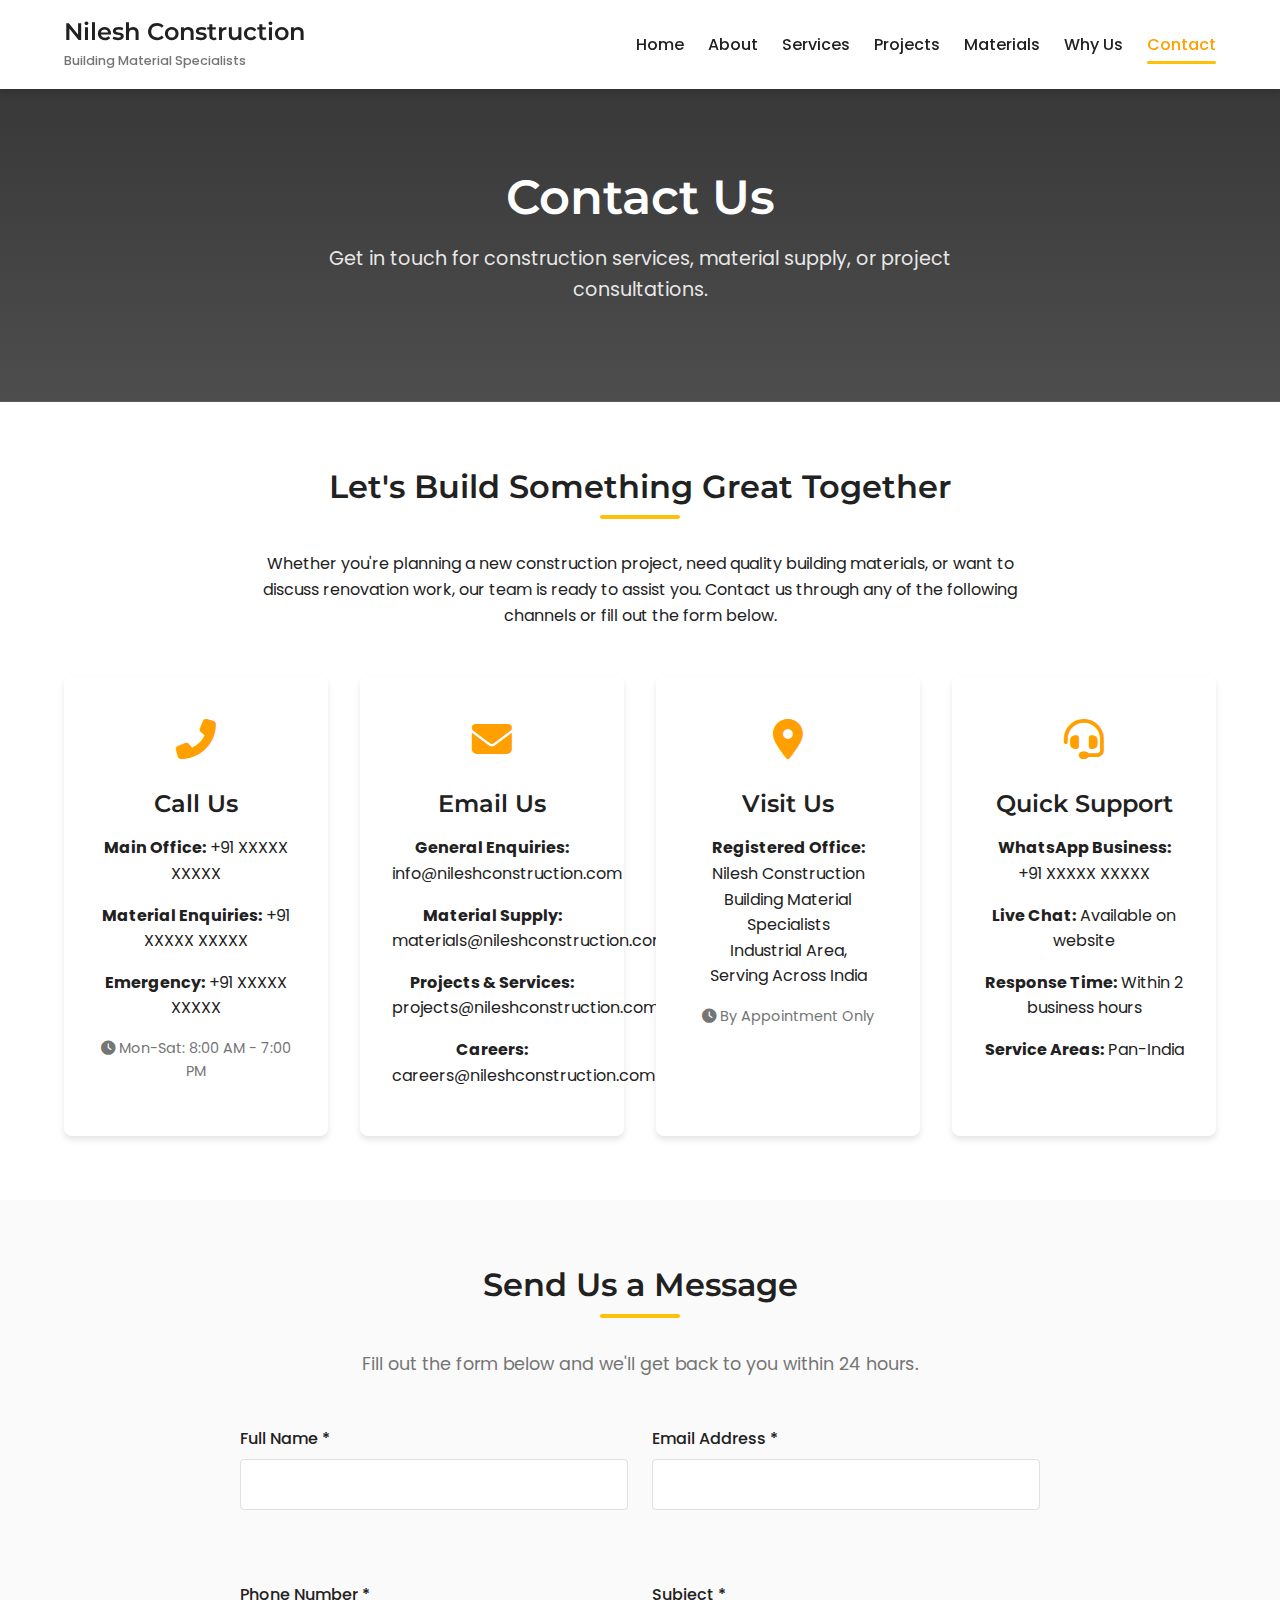
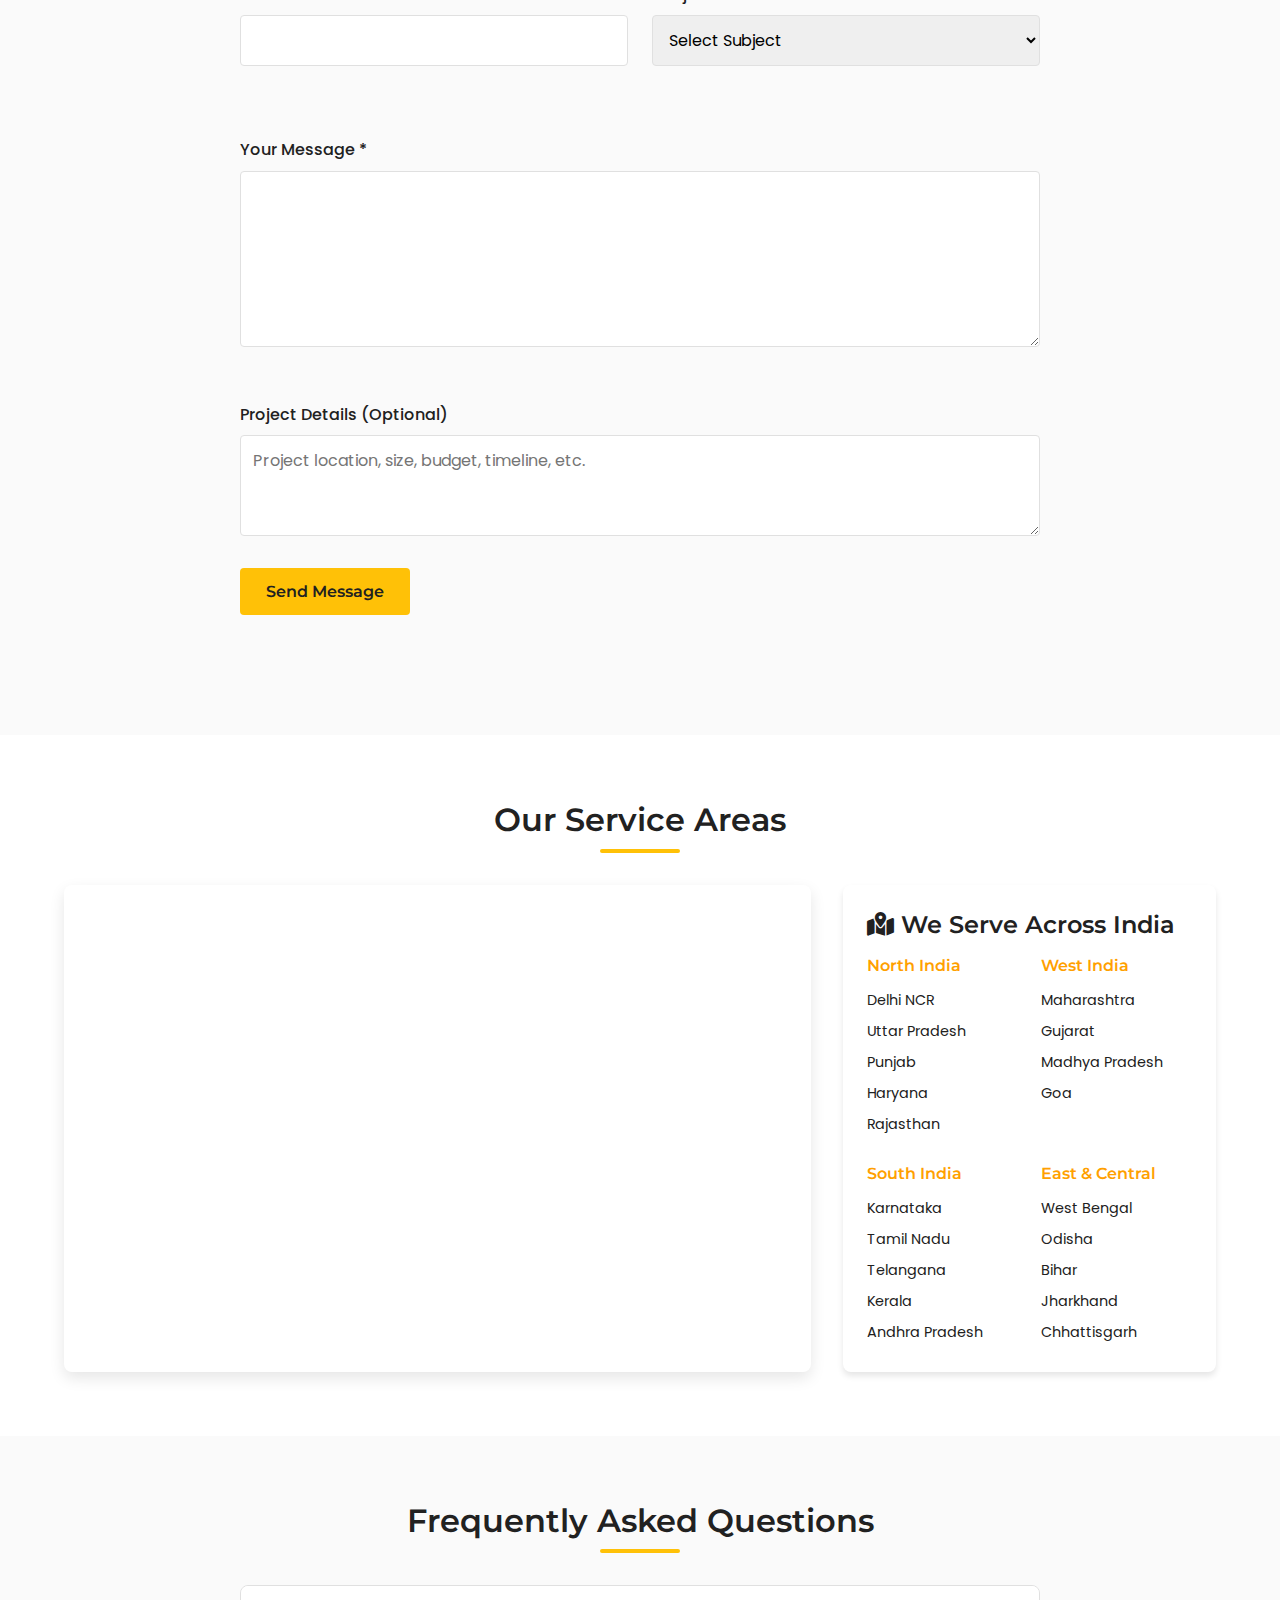
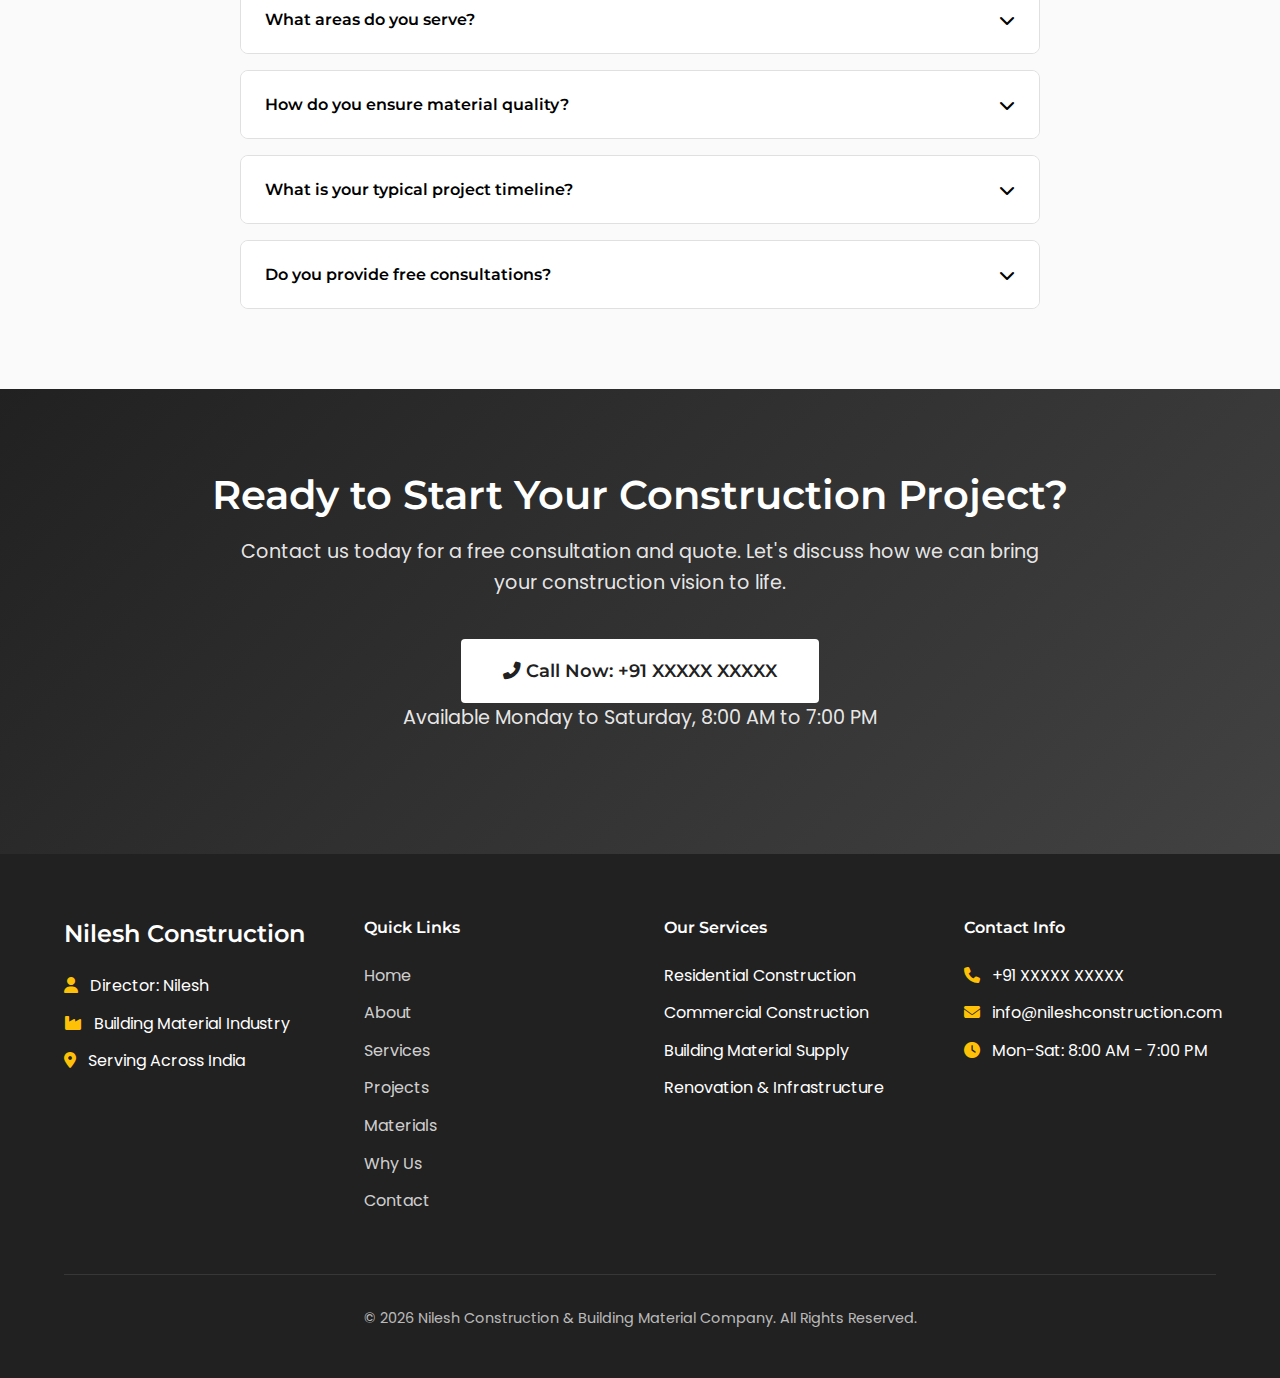
<file: contact.html>
<!DOCTYPE html>
<html lang="en">
<head>
    <meta charset="UTF-8">
    <meta name="viewport" content="width=device-width, initial-scale=1.0">
    <meta name="description" content="Contact Nilesh Construction for construction services, building materials, and project consultations across India.">
    <title>Contact Us | Nilesh Construction</title>
    <link rel="preconnect" href="https://fonts.googleapis.com">
    <link rel="preconnect" href="https://fonts.gstatic.com" crossorigin>
    <link href="https://fonts.googleapis.com/css2?family=Montserrat:wght@300;400;500;600;700;800&family=Poppins:wght@300;400;500;600&display=swap" rel="stylesheet">
    <link rel="stylesheet" href="https://cdnjs.cloudflare.com/ajax/libs/font-awesome/6.4.0/css/all.min.css">
    <link rel="stylesheet" href="css/style.css">
    <link rel="icon" type="image/x-icon" href="https://img.icons8.com/color/96/000000/construction.png">
</head>
<body>
    <!-- Header -->
    <header class="header">
        <div class="container">
            <div class="logo">
                <h1><a href="index.html">Nilesh Construction</a></h1>
                <span class="tagline">Building Material Specialists</span>
            </div>
            <nav class="navbar">
                <ul class="nav-menu">
                    <li class="nav-item"><a href="index.html" class="nav-link">Home</a></li>
                    <li class="nav-item"><a href="about.html" class="nav-link">About</a></li>
                    <li class="nav-item"><a href="services.html" class="nav-link">Services</a></li>
                    <li class="nav-item"><a href="projects.html" class="nav-link">Projects</a></li>
                    <li class="nav-item"><a href="materials.html" class="nav-link">Materials</a></li>
                    <li class="nav-item"><a href="why-us.html" class="nav-link">Why Us</a></li>
                    <li class="nav-item"><a href="contact.html" class="nav-link active">Contact</a></li>
                </ul>
                <div class="hamburger">
                    <span class="bar"></span>
                    <span class="bar"></span>
                    <span class="bar"></span>
                </div>
            </nav>
        </div>
    </header>

    <!-- Page Banner -->
    <section class="page-banner">
        <div class="container">
            <h2>Contact Us</h2>
            <p>Get in touch for construction services, material supply, or project consultations.</p>
        </div>
    </section>

    <!-- Contact Information -->
    <section class="section">
        <div class="container">
            <div class="contact-intro">
                <h2 class="section-title">Let's Build Something Great Together</h2>
                <p>Whether you're planning a new construction project, need quality building materials, or want to discuss renovation work, our team is ready to assist you. Contact us through any of the following channels or fill out the form below.</p>
            </div>
            <div class="contact-info-grid">
                <div class="contact-card">
                    <div class="contact-icon">
                        <i class="fas fa-phone-alt"></i>
                    </div>
                    <h3>Call Us</h3>
                    <p><strong>Main Office:</strong> +91 XXXXX XXXXX</p>
                    <p><strong>Material Enquiries:</strong> +91 XXXXX XXXXX</p>
                    <p><strong>Emergency:</strong> +91 XXXXX XXXXX</p>
                    <p class="contact-hours"><i class="fas fa-clock"></i> Mon-Sat: 8:00 AM - 7:00 PM</p>
                </div>
                <div class="contact-card">
                    <div class="contact-icon">
                        <i class="fas fa-envelope"></i>
                    </div>
                    <h3>Email Us</h3>
                    <p><strong>General Enquiries:</strong> info@nileshconstruction.com</p>
                    <p><strong>Material Supply:</strong> materials@nileshconstruction.com</p>
                    <p><strong>Projects & Services:</strong> projects@nileshconstruction.com</p>
                    <p><strong>Careers:</strong> careers@nileshconstruction.com</p>
                </div>
                <div class="contact-card">
                    <div class="contact-icon">
                        <i class="fas fa-map-marker-alt"></i>
                    </div>
                    <h3>Visit Us</h3>
                    <p><strong>Registered Office:</strong><br>
                       Nilesh Construction<br>
                       Building Material Specialists<br>
                       Industrial Area,<br>
                       Serving Across India</p>
                    <p class="contact-hours"><i class="fas fa-clock"></i> By Appointment Only</p>
                </div>
                <div class="contact-card">
                    <div class="contact-icon">
                        <i class="fas fa-headset"></i>
                    </div>
                    <h3>Quick Support</h3>
                    <p><strong>WhatsApp Business:</strong> +91 XXXXX XXXXX</p>
                    <p><strong>Live Chat:</strong> Available on website</p>
                    <p><strong>Response Time:</strong> Within 2 business hours</p>
                    <p><strong>Service Areas:</strong> Pan-India</p>
                </div>
            </div>
        </div>
    </section>

    <!-- Contact Form -->
    <section class="section section-light">
        <div class="container">
            <h2 class="section-title">Send Us a Message</h2>
            <p class="section-subtitle">Fill out the form below and we'll get back to you within 24 hours.</p>
            <form id="contactForm" class="contact-form">
                <div class="form-row">
                    <div class="form-group">
                        <label for="name">Full Name *</label>
                        <input type="text" id="name" name="name" required>
                        <div class="error-message"></div>
                    </div>
                    <div class="form-group">
                        <label for="email">Email Address *</label>
                        <input type="email" id="email" name="email" required>
                        <div class="error-message"></div>
                    </div>
                </div>
                <div class="form-row">
                    <div class="form-group">
                        <label for="phone">Phone Number *</label>
                        <input type="tel" id="phone" name="phone" required>
                        <div class="error-message"></div>
                    </div>
                    <div class="form-group">
                        <label for="subject">Subject *</label>
                        <select id="subject" name="subject" required>
                            <option value="">Select Subject</option>
                            <option value="construction">Construction Services</option>
                            <option value="materials">Building Materials</option>
                            <option value="renovation">Renovation Work</option>
                            <option value="quote">Request Quote</option>
                            <option value="consultation">Site Consultation</option>
                            <option value="other">Other</option>
                        </select>
                        <div class="error-message"></div>
                    </div>
                </div>
                <div class="form-group full-width">
                    <label for="message">Your Message *</label>
                    <textarea id="message" name="message" rows="6" required></textarea>
                    <div class="error-message"></div>
                </div>
                <div class="form-group full-width">
                    <label for="project-details">Project Details (Optional)</label>
                    <textarea id="project-details" name="project-details" rows="3" placeholder="Project location, size, budget, timeline, etc."></textarea>
                </div>
                <button type="submit" class="btn btn-primary">Send Message</button>
            </form>
            <div id="formMessage" class="form-message"></div>
        </div>
    </section>

    <!-- Google Maps -->
    <section class="section">
        <div class="container">
            <h2 class="section-title">Our Service Areas</h2>
            <div class="map-container">
                <div class="map-wrapper">
                    <iframe 
                        src="https://www.google.com/maps/embed?pb=!1m18!1m12!1m3!1d241316.6433229747!2d72.74109780863925!3d19.08252232377542!2m3!1f0!2f0!3f0!3m2!1i1024!2i768!4f13.1!3m3!1m2!1s0x3be7c6306644edc1%3A0x5da4ed8f8d648c69!2sMumbai%2C%20Maharashtra!5e0!3m2!1sen!2sin!4v1647865436783!5m2!1sen!2sin" 
                        width="100%" 
                        height="450" 
                        style="border:0;" 
                        allowfullscreen="" 
                        loading="lazy" 
                        referrerpolicy="no-referrer-when-downgrade"
                        title="Nilesh Construction Service Areas">
                    </iframe>
                </div>
                <div class="service-areas">
                    <h3><i class="fas fa-map-marked-alt"></i> We Serve Across India</h3>
                    <div class="areas-grid">
                        <div class="area-region">
                            <h4>North India</h4>
                            <ul>
                                <li>Delhi NCR</li>
                                <li>Uttar Pradesh</li>
                                <li>Punjab</li>
                                <li>Haryana</li>
                                <li>Rajasthan</li>
                            </ul>
                        </div>
                        <div class="area-region">
                            <h4>West India</h4>
                            <ul>
                                <li>Maharashtra</li>
                                <li>Gujarat</li>
                                <li>Madhya Pradesh</li>
                                <li>Goa</li>
                            </ul>
                        </div>
                        <div class="area-region">
                            <h4>South India</h4>
                            <ul>
                                <li>Karnataka</li>
                                <li>Tamil Nadu</li>
                                <li>Telangana</li>
                                <li>Kerala</li>
                                <li>Andhra Pradesh</li>
                            </ul>
                        </div>
                        <div class="area-region">
                            <h4>East & Central</h4>
                            <ul>
                                <li>West Bengal</li>
                                <li>Odisha</li>
                                <li>Bihar</li>
                                <li>Jharkhand</li>
                                <li>Chhattisgarh</li>
                            </ul>
                        </div>
                    </div>
                </div>
            </div>
        </div>
    </section>

    <!-- FAQ -->
    <section class="section section-light">
        <div class="container">
            <h2 class="section-title">Frequently Asked Questions</h2>
            <div class="faq-container">
                <div class="faq-item">
                    <button class="faq-question">What areas do you serve? <i class="fas fa-chevron-down"></i></button>
                    <div class="faq-answer">
                        <p>We provide construction services and material supply across India. Our major service areas include Maharashtra, Delhi NCR, Karnataka, Tamil Nadu, Gujarat, Rajasthan, Uttar Pradesh, and West Bengal. We can undertake projects anywhere in India based on project size and requirements.</p>
                    </div>
                </div>
                <div class="faq-item">
                    <button class="faq-question">How do you ensure material quality? <i class="fas fa-chevron-down"></i></button>
                    <div class="faq-answer">
                        <p>As building material specialists, we source directly from certified manufacturers. All materials come with quality certificates and manufacturer warranties. We conduct regular material testing in certified laboratories and maintain detailed quality records for every project.</p>
                    </div>
                </div>
                <div class="faq-item">
                    <button class="faq-question">What is your typical project timeline? <i class="fas fa-chevron-down"></i></button>
                    <div class="faq-answer">
                        <p>Project timelines vary based on size and complexity. A standard 2,000 sq.ft. residential house typically takes 8-10 months from foundation to handover. Commercial projects have different timelines based on scale. We provide detailed project schedules during consultation and maintain 95% on-time completion rate.</p>
                    </div>
                </div>
                <div class="faq-item">
                    <button class="faq-question">Do you provide free consultations? <i class="fas fa-chevron-down"></i></button>
                    <div class="faq-answer">
                        <p>Yes, we offer free initial consultations for all construction projects and material requirements. This includes site visits (where feasible), preliminary discussions, and basic guidance. Detailed project planning and design services may involve professional fees based on project scope.</p>
                    </div>
                </div>
            </div>
        </div>
    </section>

    <!-- Quick Contact CTA -->
    <section class="cta-section">
        <div class="container">
            <h2>Ready to Start Your Construction Project?</h2>
            <p>Contact us today for a free consultation and quote. Let's discuss how we can bring your construction vision to life.</p>
            <div class="cta-contact">
                <a href="tel:+91XXXXXXXXXX" class="btn btn-light btn-large"><i class="fas fa-phone-alt"></i> Call Now: +91 XXXXX XXXXX</a>
                <p class="cta-note">Available Monday to Saturday, 8:00 AM to 7:00 PM</p>
            </div>
        </div>
    </section>

    <!-- Footer -->
    <footer class="footer">
        <div class="container">
            <div class="footer-content">
                <div class="footer-info">
                    <h3>Nilesh Construction</h3>
                    <p><i class="fas fa-user"></i> Director: Nilesh</p>
                    <p><i class="fas fa-industry"></i> Building Material Industry</p>
                    <p><i class="fas fa-map-marker-alt"></i> Serving Across India</p>
                </div>
                <div class="footer-links">
                    <h4>Quick Links</h4>
                    <ul>
                        <li><a href="index.html">Home</a></li>
                        <li><a href="about.html">About</a></li>
                        <li><a href="services.html">Services</a></li>
                        <li><a href="projects.html">Projects</a></li>
                        <li><a href="materials.html">Materials</a></li>
                        <li><a href="why-us.html">Why Us</a></li>
                        <li><a href="contact.html">Contact</a></li>
                    </ul>
                </div>
                <div class="footer-services">
                    <h4>Our Services</h4>
                    <ul>
                        <li>Residential Construction</li>
                        <li>Commercial Construction</li>
                        <li>Building Material Supply</li>
                        <li>Renovation & Infrastructure</li>
                    </ul>
                </div>
                <div class="footer-contact">
                    <h4>Contact Info</h4>
                    <p><i class="fas fa-phone"></i> +91 XXXXX XXXXX</p>
                    <p><i class="fas fa-envelope"></i> info@nileshconstruction.com</p>
                    <p><i class="fas fa-clock"></i> Mon-Sat: 8:00 AM - 7:00 PM</p>
                </div>
            </div>
            <div class="footer-bottom">
                <p>&copy; <span id="currentYear"></span> Nilesh Construction & Building Material Company. All Rights Reserved.</p>
            </div>
        </div>
    </footer>

    <script src="js/script.js"></script>
</body>
</html>
</file>
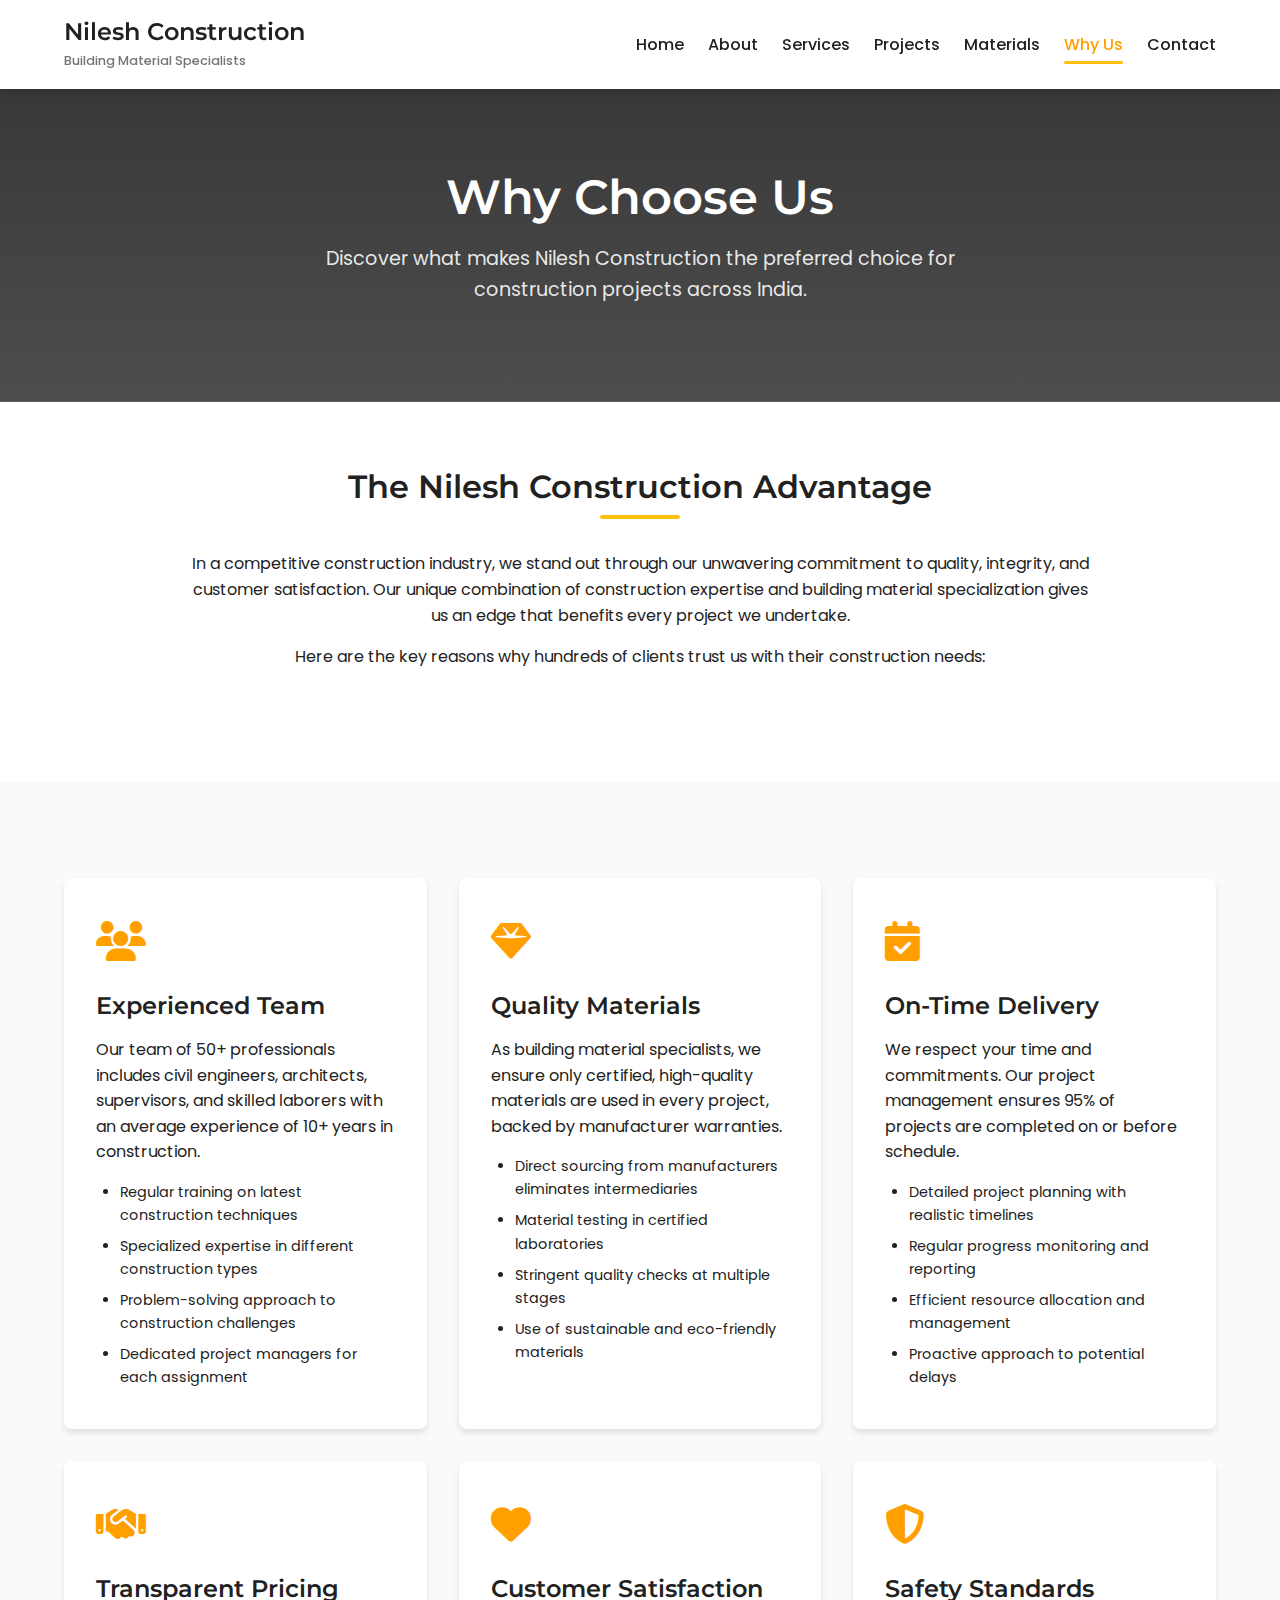
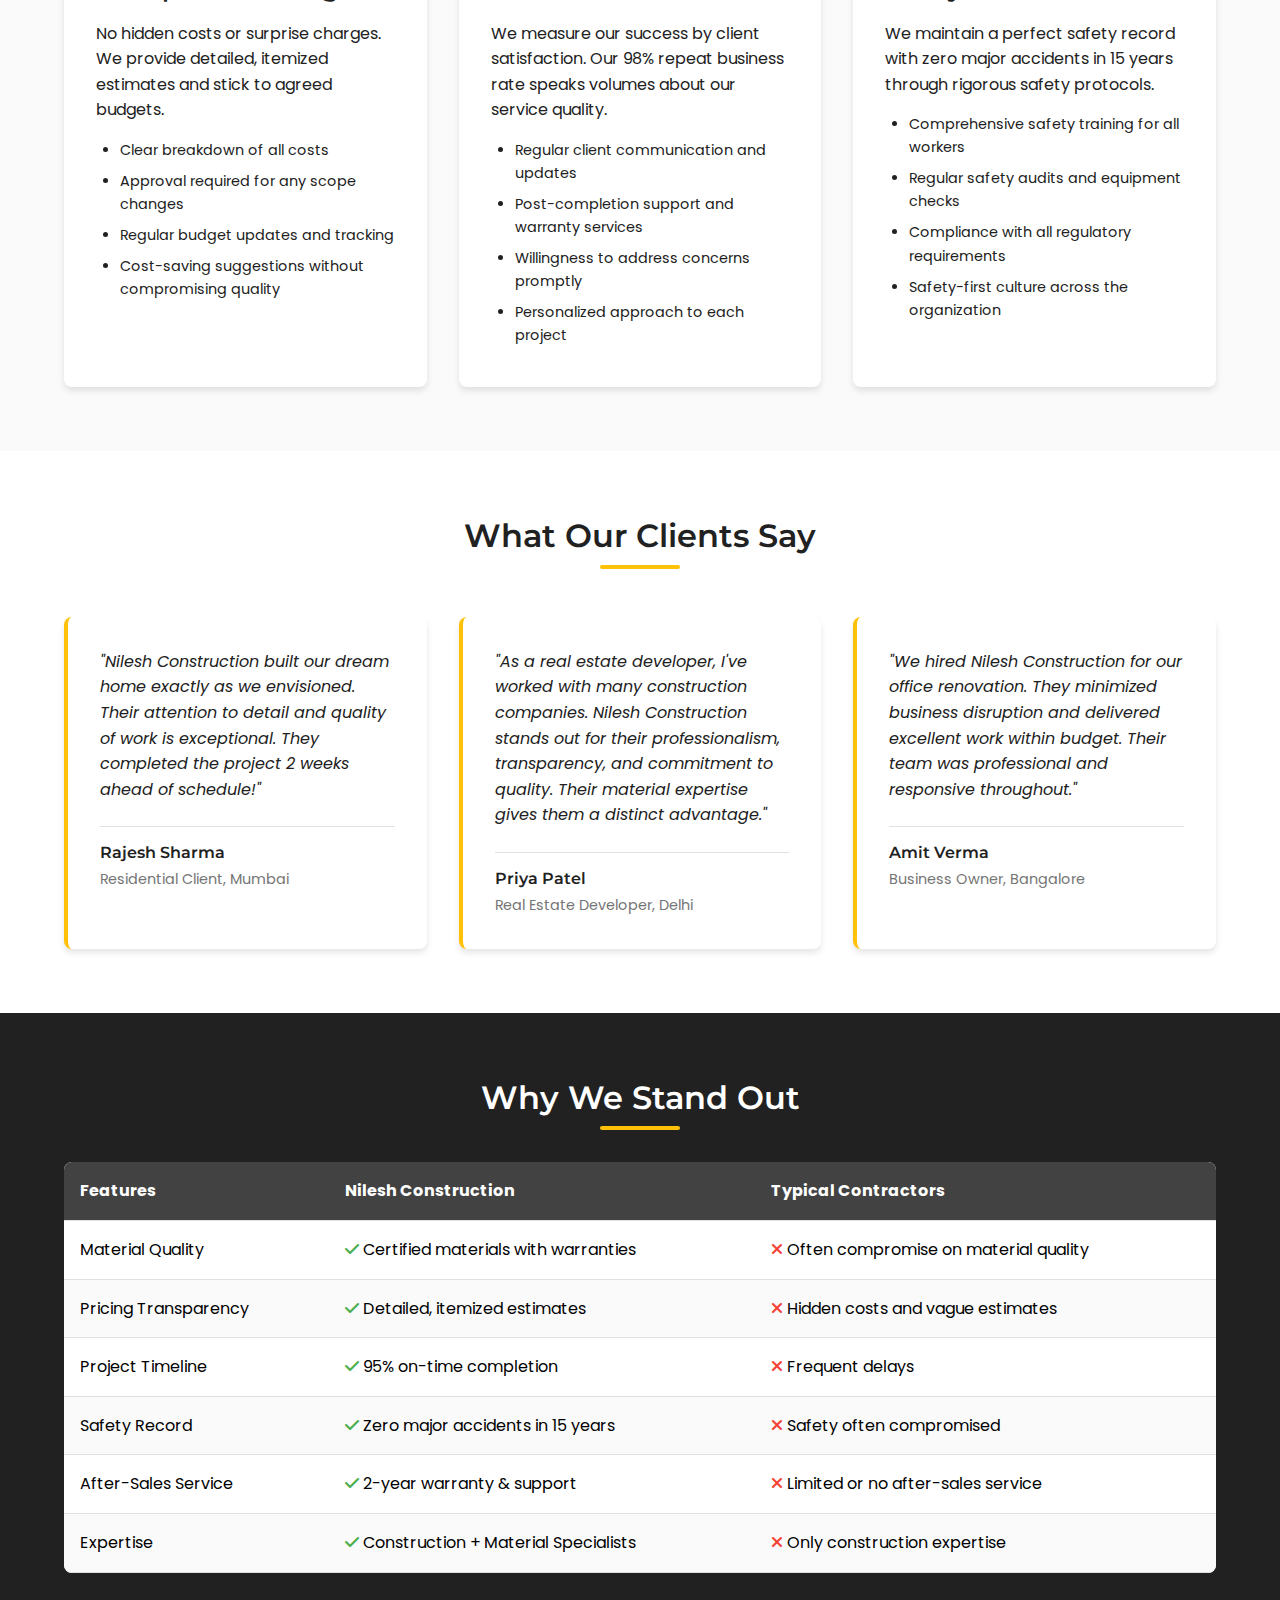
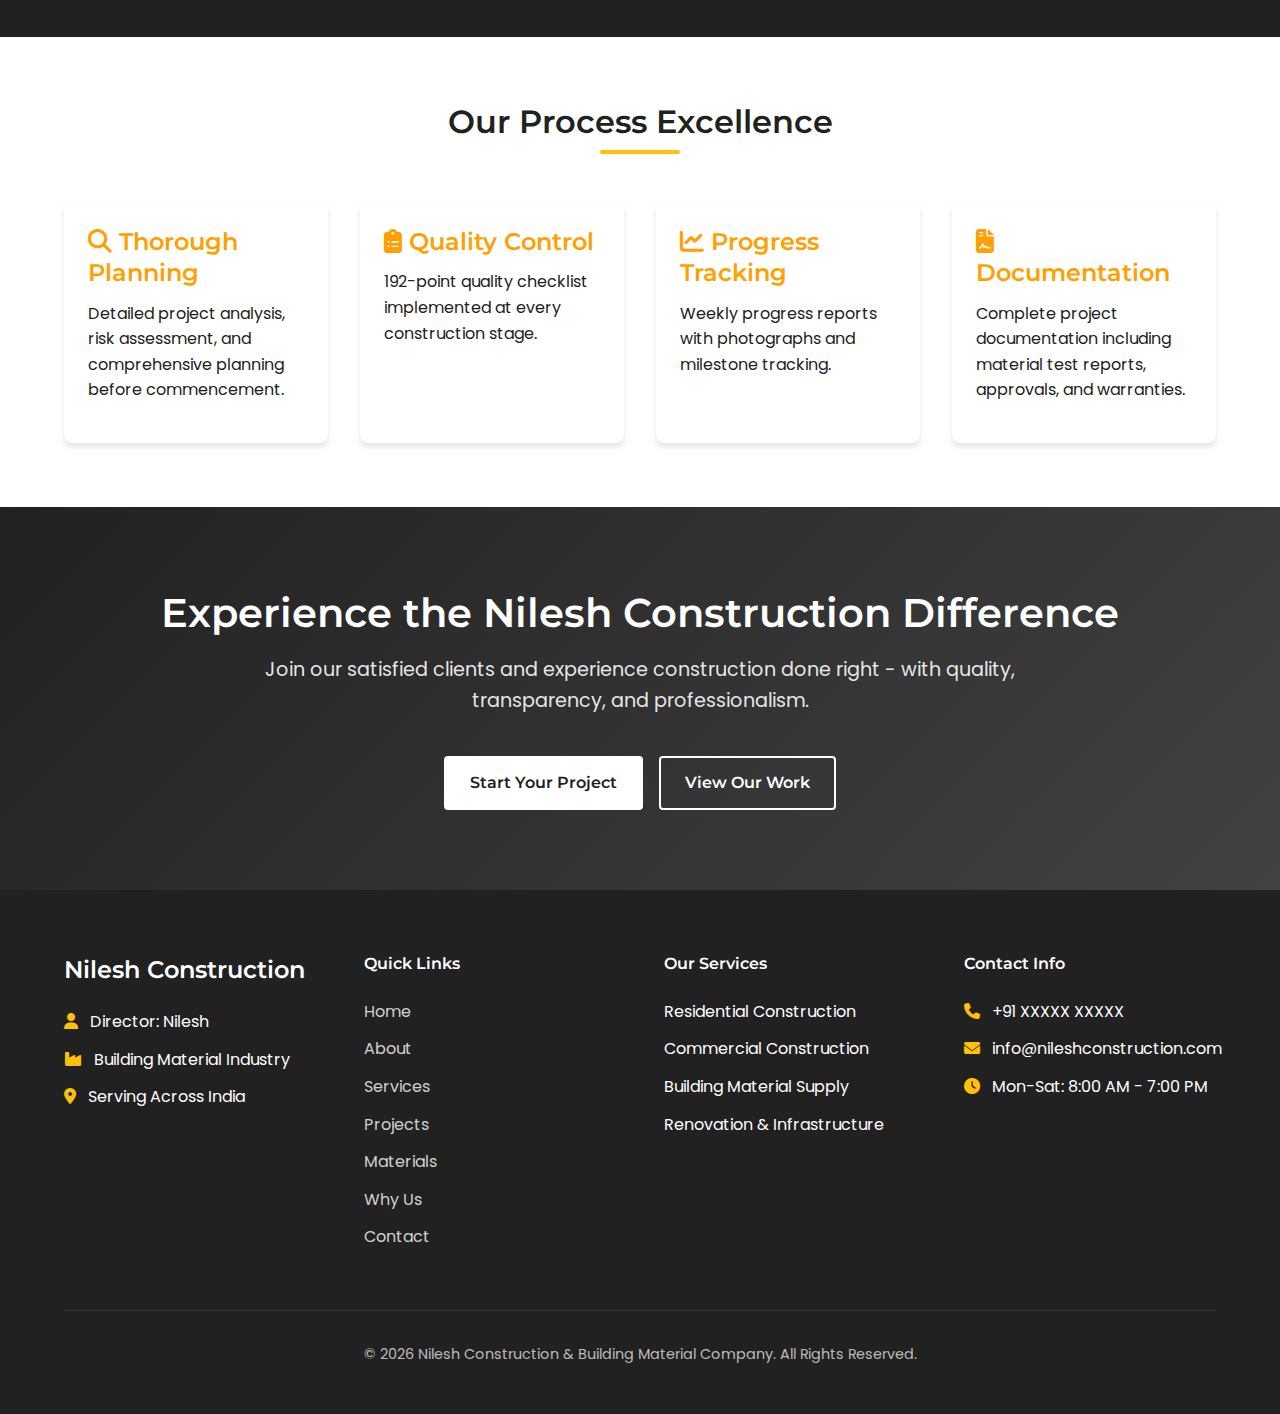
<file: why-us.html>
<!DOCTYPE html>
<html lang="en">
<head>
    <meta charset="UTF-8">
    <meta name="viewport" content="width=device-width, initial-scale=1.0">
    <meta name="description" content="Discover why Nilesh Construction is the preferred choice for construction projects - experienced team, quality materials, on-time delivery.">
    <title>Why Choose Us | Nilesh Construction</title>
    <link rel="preconnect" href="https://fonts.googleapis.com">
    <link rel="preconnect" href="https://fonts.gstatic.com" crossorigin>
    <link href="https://fonts.googleapis.com/css2?family=Montserrat:wght@300;400;500;600;700;800&family=Poppins:wght@300;400;500;600&display=swap" rel="stylesheet">
    <link rel="stylesheet" href="https://cdnjs.cloudflare.com/ajax/libs/font-awesome/6.4.0/css/all.min.css">
    <link rel="stylesheet" href="css/style.css">
    <link rel="icon" type="image/x-icon" href="https://img.icons8.com/color/96/000000/construction.png">
</head>
<body>
    <!-- Header -->
    <header class="header">
        <div class="container">
            <div class="logo">
                <h1><a href="index.html">Nilesh Construction</a></h1>
                <span class="tagline">Building Material Specialists</span>
            </div>
            <nav class="navbar">
                <ul class="nav-menu">
                    <li class="nav-item"><a href="index.html" class="nav-link">Home</a></li>
                    <li class="nav-item"><a href="about.html" class="nav-link">About</a></li>
                    <li class="nav-item"><a href="services.html" class="nav-link">Services</a></li>
                    <li class="nav-item"><a href="projects.html" class="nav-link">Projects</a></li>
                    <li class="nav-item"><a href="materials.html" class="nav-link">Materials</a></li>
                    <li class="nav-item"><a href="why-us.html" class="nav-link active">Why Us</a></li>
                    <li class="nav-item"><a href="contact.html" class="nav-link">Contact</a></li>
                </ul>
                <div class="hamburger">
                    <span class="bar"></span>
                    <span class="bar"></span>
                    <span class="bar"></span>
                </div>
            </nav>
        </div>
    </header>

    <!-- Page Banner -->
    <section class="page-banner">
        <div class="container">
            <h2>Why Choose Us</h2>
            <p>Discover what makes Nilesh Construction the preferred choice for construction projects across India.</p>
        </div>
    </section>

    <!-- Introduction -->
    <section class="section">
        <div class="container">
            <div class="why-us-intro">
                <h2 class="section-title">The Nilesh Construction Advantage</h2>
                <p>In a competitive construction industry, we stand out through our unwavering commitment to quality, integrity, and customer satisfaction. Our unique combination of construction expertise and building material specialization gives us an edge that benefits every project we undertake.</p>
                <p>Here are the key reasons why hundreds of clients trust us with their construction needs:</p>
            </div>
        </div>
    </section>

    <!-- Key Advantages -->
    <section class="section section-light">
        <div class="container">
            <div class="advantages-grid">
                <!-- Advantage 1 -->
                <div class="advantage-card">
                    <div class="advantage-icon">
                        <i class="fas fa-users"></i>
                    </div>
                    <h3>Experienced Team</h3>
                    <p>Our team of 50+ professionals includes civil engineers, architects, supervisors, and skilled laborers with an average experience of 10+ years in construction.</p>
                    <ul>
                        <li>Regular training on latest construction techniques</li>
                        <li>Specialized expertise in different construction types</li>
                        <li>Problem-solving approach to construction challenges</li>
                        <li>Dedicated project managers for each assignment</li>
                    </ul>
                </div>
                
                <!-- Advantage 2 -->
                <div class="advantage-card">
                    <div class="advantage-icon">
                        <i class="fas fa-gem"></i>
                    </div>
                    <h3>Quality Materials</h3>
                    <p>As building material specialists, we ensure only certified, high-quality materials are used in every project, backed by manufacturer warranties.</p>
                    <ul>
                        <li>Direct sourcing from manufacturers eliminates intermediaries</li>
                        <li>Material testing in certified laboratories</li>
                        <li>Stringent quality checks at multiple stages</li>
                        <li>Use of sustainable and eco-friendly materials</li>
                    </ul>
                </div>
                
                <!-- Advantage 3 -->
                <div class="advantage-card">
                    <div class="advantage-icon">
                        <i class="fas fa-calendar-check"></i>
                    </div>
                    <h3>On-Time Delivery</h3>
                    <p>We respect your time and commitments. Our project management ensures 95% of projects are completed on or before schedule.</p>
                    <ul>
                        <li>Detailed project planning with realistic timelines</li>
                        <li>Regular progress monitoring and reporting</li>
                        <li>Efficient resource allocation and management</li>
                        <li>Proactive approach to potential delays</li>
                    </ul>
                </div>
                
                <!-- Advantage 4 -->
                <div class="advantage-card">
                    <div class="advantage-icon">
                        <i class="fas fa-handshake"></i>
                    </div>
                    <h3>Transparent Pricing</h3>
                    <p>No hidden costs or surprise charges. We provide detailed, itemized estimates and stick to agreed budgets.</p>
                    <ul>
                        <li>Clear breakdown of all costs</li>
                        <li>Approval required for any scope changes</li>
                        <li>Regular budget updates and tracking</li>
                        <li>Cost-saving suggestions without compromising quality</li>
                    </ul>
                </div>
                
                <!-- Advantage 5 -->
                <div class="advantage-card">
                    <div class="advantage-icon">
                        <i class="fas fa-heart"></i>
                    </div>
                    <h3>Customer Satisfaction</h3>
                    <p>We measure our success by client satisfaction. Our 98% repeat business rate speaks volumes about our service quality.</p>
                    <ul>
                        <li>Regular client communication and updates</li>
                        <li>Post-completion support and warranty services</li>
                        <li>Willingness to address concerns promptly</li>
                        <li>Personalized approach to each project</li>
                    </ul>
                </div>
                
                <!-- Advantage 6 -->
                <div class="advantage-card">
                    <div class="advantage-icon">
                        <i class="fas fa-shield-alt"></i>
                    </div>
                    <h3>Safety Standards</h3>
                    <p>We maintain a perfect safety record with zero major accidents in 15 years through rigorous safety protocols.</p>
                    <ul>
                        <li>Comprehensive safety training for all workers</li>
                        <li>Regular safety audits and equipment checks</li>
                        <li>Compliance with all regulatory requirements</li>
                        <li>Safety-first culture across the organization</li>
                    </ul>
                </div>
            </div>
        </div>
    </section>

    <!-- Client Testimonials -->
    <section class="section">
        <div class="container">
            <h2 class="section-title">What Our Clients Say</h2>
            <div class="testimonials">
                <div class="testimonial-card">
                    <div class="testimonial-text">
                        <p>"Nilesh Construction built our dream home exactly as we envisioned. Their attention to detail and quality of work is exceptional. They completed the project 2 weeks ahead of schedule!"</p>
                    </div>
                    <div class="testimonial-author">
                        <h4>Rajesh Sharma</h4>
                        <p>Residential Client, Mumbai</p>
                    </div>
                </div>
                <div class="testimonial-card">
                    <div class="testimonial-text">
                        <p>"As a real estate developer, I've worked with many construction companies. Nilesh Construction stands out for their professionalism, transparency, and commitment to quality. Their material expertise gives them a distinct advantage."</p>
                    </div>
                    <div class="testimonial-author">
                        <h4>Priya Patel</h4>
                        <p>Real Estate Developer, Delhi</p>
                    </div>
                </div>
                <div class="testimonial-card">
                    <div class="testimonial-text">
                        <p>"We hired Nilesh Construction for our office renovation. They minimized business disruption and delivered excellent work within budget. Their team was professional and responsive throughout."</p>
                    </div>
                    <div class="testimonial-author">
                        <h4>Amit Verma</h4>
                        <p>Business Owner, Bangalore</p>
                    </div>
                </div>
            </div>
        </div>
    </section>

    <!-- Comparison Table -->
    <section class="section section-dark">
        <div class="container">
            <h2 class="section-title">Why We Stand Out</h2>
            <div class="comparison-table">
                <table>
                    <thead>
                        <tr>
                            <th>Features</th>
                            <th>Nilesh Construction</th>
                            <th>Typical Contractors</th>
                        </tr>
                    </thead>
                    <tbody>
                        <tr>
                            <td style="color: #000;">Material Quality</td>
                            <td style="color: #000;"><i class="fas fa-check success"></i> Certified materials with warranties</td>
                            <td style="color: #000;"><i class="fas fa-times error"></i> Often compromise on material quality</td>
                        </tr>
                        <tr>
                            <td style="color: #000;">Pricing Transparency</td>
                            <td style="color: #000;"><i class="fas fa-check success"></i> Detailed, itemized estimates</td>
                            <td style="color: #000;"><i class="fas fa-times error"></i> Hidden costs and vague estimates</td>
                        </tr>
                        <tr>
                            <td style="color: #000;">Project Timeline</td>
                            <td style="color: #000;"><i class="fas fa-check success"></i> 95% on-time completion</td>
                            <td style="color: #000;"><i class="fas fa-times error"></i> Frequent delays</td>
                        </tr>
                        <tr>
                            <td style="color: #000;">Safety Record</td>
                            <td style="color: #000;"><i class="fas fa-check success"></i> Zero major accidents in 15 years</td>
                            <td style="color: #000;"><i class="fas fa-times error"></i> Safety often compromised</td>
                        </tr>
                        <tr>
                            <td style="color: #000;">After-Sales Service</td>
                            <td style="color: #000;"><i class="fas fa-check success"></i> 2-year warranty & support</td>
                            <td style="color: #000;"><i class="fas fa-times error"></i> Limited or no after-sales service</td>
                        </tr>
                        <tr>
                            <td style="color: #000;">Expertise</td>
                            <td style="color: #000;"><i class="fas fa-check success"></i> Construction + Material Specialists</td>
                            <td style="color: #000;"><i class="fas fa-times error"></i> Only construction expertise</td>
                        </tr>
                    </tbody>
                </table>
            </div>
        </div>
    </section>

    <!-- Process Excellence -->
    <section class="section">
        <div class="container">
            <h2 class="section-title">Our Process Excellence</h2>
            <div class="process-excellence">
                <div class="excellence-item">
                    <h3><i class="fas fa-search"></i> Thorough Planning</h3>
                    <p>Detailed project analysis, risk assessment, and comprehensive planning before commencement.</p>
                </div>
                <div class="excellence-item">
                    <h3><i class="fas fa-clipboard-list"></i> Quality Control</h3>
                    <p>192-point quality checklist implemented at every construction stage.</p>
                </div>
                <div class="excellence-item">
                    <h3><i class="fas fa-chart-line"></i> Progress Tracking</h3>
                    <p>Weekly progress reports with photographs and milestone tracking.</p>
                </div>
                <div class="excellence-item">
                    <h3><i class="fas fa-file-contract"></i> Documentation</h3>
                    <p>Complete project documentation including material test reports, approvals, and warranties.</p>
                </div>
            </div>
        </div>
    </section>

    <!-- Final CTA -->
    <section class="cta-section">
        <div class="container">
            <h2>Experience the Nilesh Construction Difference</h2>
            <p>Join our satisfied clients and experience construction done right - with quality, transparency, and professionalism.</p>
            <div class="cta-buttons">
                <a href="contact.html" class="btn btn-light">Start Your Project</a>
                <a href="projects.html" class="btn btn-outline-light">View Our Work</a>
            </div>
        </div>
    </section>

    <!-- Footer -->
    <footer class="footer">
        <div class="container">
            <div class="footer-content">
                <div class="footer-info">
                    <h3>Nilesh Construction</h3>
                    <p><i class="fas fa-user"></i> Director: Nilesh</p>
                    <p><i class="fas fa-industry"></i> Building Material Industry</p>
                    <p><i class="fas fa-map-marker-alt"></i> Serving Across India</p>
                </div>
                <div class="footer-links">
                    <h4>Quick Links</h4>
                    <ul>
                        <li><a href="index.html">Home</a></li>
                        <li><a href="about.html">About</a></li>
                        <li><a href="services.html">Services</a></li>
                        <li><a href="projects.html">Projects</a></li>
                        <li><a href="materials.html">Materials</a></li>
                        <li><a href="why-us.html">Why Us</a></li>
                        <li><a href="contact.html">Contact</a></li>
                    </ul>
                </div>
                <div class="footer-services">
                    <h4>Our Services</h4>
                    <ul>
                        <li>Residential Construction</li>
                        <li>Commercial Construction</li>
                        <li>Building Material Supply</li>
                        <li>Renovation & Infrastructure</li>
                    </ul>
                </div>
                <div class="footer-contact">
                    <h4>Contact Info</h4>
                    <p><i class="fas fa-phone"></i> +91 XXXXX XXXXX</p>
                    <p><i class="fas fa-envelope"></i> info@nileshconstruction.com</p>
                    <p><i class="fas fa-clock"></i> Mon-Sat: 8:00 AM - 7:00 PM</p>
                </div>
            </div>
            <div class="footer-bottom">
                <p>&copy; <span id="currentYear"></span> Nilesh Construction & Building Material Company. All Rights Reserved.</p>
            </div>
        </div>
    </footer>

    <script src="js/script.js"></script>
</body>
</html>
</file>
<file: css/style.css>
/* 
Nilesh Construction - Main Stylesheet
Author: Construction Web Development Team
Version: 2.0
Date: 2026-01-09
*/

/* ===== CSS RESET & GLOBAL STYLES ===== */
* {
    margin: 0;
    padding: 0;
    box-sizing: border-box;
}

:root {
    /* Construction Color Theme */
    --primary-yellow: #FFC107;
    --dark-yellow: #FFA000;
    --black: #212121;
    --dark-gray: #424242;
    --medium-gray: #757575;
    --light-gray: #E0E0E0;
    --white: #FFFFFF;
    --off-white: #FAFAFA;
    --success: #4CAF50;
    --error: #F44336;
    --warning: #FF9800;
    
    /* Typography */
    --heading-font: 'Montserrat', sans-serif;
    --body-font: 'Poppins', sans-serif;
    
    /* Spacing */
    --section-padding: 4rem 1.5rem;
    --container-width: 1200px;
    
    /* Shadows */
    --shadow-light: 0 4px 6px rgba(0, 0, 0, 0.1);
    --shadow-medium: 0 6px 15px rgba(0, 0, 0, 0.1);
    --shadow-heavy: 0 10px 25px rgba(0, 0, 0, 0.15);
    
    /* Transitions */
    --transition-fast: 0.3s ease;
    --transition-medium: 0.5s ease;
}

html {
    scroll-behavior: smooth;
}

body {
    font-family: var(--body-font);
    font-size: 16px;
    line-height: 1.6;
    color: var(--black);
    background-color: var(--white);
    overflow-x: hidden;
}

.container {
    width: 100%;
    max-width: var(--container-width);
    margin: 0 auto;
    padding: 0 1.5rem;
}

/* ===== TYPOGRAPHY ===== */
h1, h2, h3, h4, h5, h6 {
    font-family: var(--heading-font);
    font-weight: 600;
    line-height: 1.3;
    margin-bottom: 1rem;
    color: var(--black);
}

h1 {
    font-size: 2.5rem;
}

h2 {
    font-size: 2rem;
}

h3 {
    font-size: 1.5rem;
}

p {
    margin-bottom: 1rem;
}

a {
    text-decoration: none;
    color: var(--dark-yellow);
    transition: color var(--transition-fast);
}

a:hover {
    color: var(--black);
}

.text-center {
    text-align: center;
}

.section-title {
    text-align: center;
    margin-bottom: 2rem;
    position: relative;
    padding-bottom: 0.75rem;
}

.section-title::after {
    content: '';
    position: absolute;
    bottom: 0;
    left: 50%;
    transform: translateX(-50%);
    width: 80px;
    height: 4px;
    background-color: var(--primary-yellow);
    border-radius: 2px;
}

.section-subtitle {
    text-align: center;
    font-size: 1.1rem;
    color: var(--medium-gray);
    max-width: 800px;
    margin: 0 auto 3rem;
}

/* ===== BUTTONS ===== */
.btn {
    display: inline-block;
    padding: 0.75rem 1.5rem;
    font-family: var(--heading-font);
    font-weight: 600;
    font-size: 1rem;
    border-radius: 4px;
    cursor: pointer;
    transition: all var(--transition-fast);
    text-align: center;
    border: 2px solid transparent;
}

.btn-primary {
    background-color: var(--primary-yellow);
    color: var(--black);
}

.btn-primary:hover {
    background-color: var(--dark-yellow);
    color: var(--black);
    transform: translateY(-3px);
    box-shadow: var(--shadow-medium);
}

.btn-secondary {
    background-color: var(--black);
    color: var(--white);
}

.btn-secondary:hover {
    background-color: var(--dark-gray);
    color: var(--white);
    transform: translateY(-3px);
    box-shadow: var(--shadow-medium);
}

.btn-light {
    background-color: var(--white);
    color: var(--black);
}

.btn-light:hover {
    background-color: var(--light-gray);
    color: var(--black);
    transform: translateY(-3px);
}

.btn-outline-light {
    background-color: transparent;
    color: var(--white);
    border-color: var(--white);
}

.btn-outline-light:hover {
    background-color: var(--white);
    color: var(--black);
    transform: translateY(-3px);
}

.btn-hero {
    padding: 1rem 2rem;
    font-size: 1.1rem;
    border-radius: 8px;
}

.btn-large {
    padding: 1rem 2.5rem;
    font-size: 1.1rem;
}

/* ===== HEADER & NAVIGATION ===== */
.header {
    background-color: var(--white);
    box-shadow: var(--shadow-light);
    position: fixed;
    top: 0;
    left: 0;
    width: 100%;
    z-index: 1000;
}

.header .container {
    display: flex;
    justify-content: space-between;
    align-items: center;
    padding: 1rem 1.5rem;
}

.logo h1 {
    font-size: 1.5rem;
    margin-bottom: 0;
}

.logo a {
    color: var(--black);
}

.logo a:hover {
    color: var(--dark-yellow);
}

.tagline {
    font-size: 0.8rem;
    color: var(--medium-gray);
    font-weight: 500;
}

.navbar {
    display: flex;
    align-items: center;
}

.nav-menu {
    display: flex;
    list-style: none;
}

.nav-item {
    margin-left: 1.5rem;
}

.nav-link {
    color: var(--black);
    font-weight: 500;
    padding: 0.5rem 0;
    position: relative;
}

.nav-link:hover, .nav-link.active {
    color: var(--dark-yellow);
}

.nav-link.active::after {
    content: '';
    position: absolute;
    bottom: 0;
    left: 0;
    width: 100%;
    height: 3px;
    background-color: var(--primary-yellow);
    border-radius: 3px;
}

.hamburger {
    display: none;
    cursor: pointer;
}

.bar {
    display: block;
    width: 25px;
    height: 3px;
    margin: 5px auto;
    background-color: var(--black);
    transition: all var(--transition-fast);
}

/* ===== HERO SECTION ===== */
.hero {
    background: linear-gradient(rgba(33, 33, 33, 0.85), rgba(33, 33, 33, 0.9)), 
                url('https://images.unsplash.com/photo-1541888946425-d81bb19240f5?ixlib=rb-4.0.3&auto=format&fit=crop&w=1600&q=80');
    background-size: cover;
    background-position: center;
    background-attachment: fixed;
    color: var(--white);
    padding: 8rem 1.5rem;
    margin-top: 70px;
    text-align: center;
}

.hero-content {
    max-width: 800px;
    margin: 0 auto;
}

.hero-title {
    font-size: 3rem;
    color: var(--white);
    margin-bottom: 1.5rem;
}

.hero-text {
    font-size: 1.2rem;
    margin-bottom: 2.5rem;
    color: rgba(255, 255, 255, 0.9);
}

.hero-buttons {
    display: flex;
    justify-content: center;
    gap: 1rem;
    flex-wrap: wrap;
}

/* ===== SECTIONS ===== */
.section {
    padding: var(--section-padding);
}

.section-light {
    background-color: var(--off-white);
}

.section-dark {
    background-color: var(--black);
    color: var(--white);
}

.section-dark .section-title,
.section-dark h2,
.section-dark h3 {
    color: var(--white);
}

/* ===== INTRO CONTENT ===== */
.intro-content {
    max-width: 900px;
    margin: 0 auto;
    font-size: 1.1rem;
    text-align: center;
}

/* ===== ABOUT PREVIEW ===== */
.about-preview {
    display: grid;
    grid-template-columns: 1fr 1fr;
    gap: 3rem;
    align-items: center;
}

.about-preview-img img {
    width: 100%;
    border-radius: 8px;
    box-shadow: var(--shadow-medium);
}

/* ===== SERVICES HIGHLIGHTS ===== */
.services-highlights {
    display: grid;
    grid-template-columns: repeat(auto-fit, minmax(250px, 1fr));
    gap: 2rem;
    margin-bottom: 3rem;
}

.service-card {
    background-color: var(--white);
    padding: 2rem;
    border-radius: 8px;
    box-shadow: var(--shadow-light);
    text-align: center;
    transition: transform var(--transition-fast), box-shadow var(--transition-fast);
    border-top: 4px solid var(--primary-yellow);
}

.service-card:hover {
    transform: translateY(-10px);
    box-shadow: var(--shadow-medium);
}

.service-icon {
    font-size: 2.5rem;
    color: var(--dark-yellow);
    margin-bottom: 1rem;
}

/* ===== PROJECTS PREVIEW ===== */
.projects-preview {
    display: grid;
    grid-template-columns: repeat(auto-fit, minmax(300px, 1fr));
    gap: 2rem;
    margin-bottom: 3rem;
}

.project-card {
    position: relative;
    border-radius: 8px;
    overflow: hidden;
    box-shadow: var(--shadow-light);
    transition: transform var(--transition-fast);
}

.project-card:hover {
    transform: translateY(-5px);
}

.project-card img {
    width: 100%;
    height: 250px;
    object-fit: cover;
    transition: transform var(--transition-medium);
}

.project-card:hover img {
    transform: scale(1.05);
}

.project-info {
    position: absolute;
    bottom: 0;
    left: 0;
    right: 0;
    background: linear-gradient(transparent, rgba(0, 0, 0, 0.8));
    color: var(--white);
    padding: 1.5rem;
}

.project-info h3 {
    color: var(--white);
    margin-bottom: 0.25rem;
}

.project-info p {
    margin-bottom: 0;
    font-size: 0.9rem;
    opacity: 0.9;
}

/* ===== CTA SECTION ===== */
.cta-section {
    background: linear-gradient(135deg, var(--black), var(--dark-gray));
    color: var(--white);
    padding: 5rem 1.5rem;
    text-align: center;
}

.cta-section h2 {
    color: var(--white);
    font-size: 2.5rem;
    margin-bottom: 1rem;
}

.cta-section p {
    font-size: 1.2rem;
    max-width: 800px;
    margin: 0 auto 2.5rem;
    color: rgba(255, 255, 255, 0.9);
}

.cta-buttons {
    display: flex;
    justify-content: center;
    gap: 1rem;
    flex-wrap: wrap;
}

/* ===== PAGE BANNER ===== */
.page-banner {
    background: linear-gradient(rgba(33, 33, 33, 0.9), rgba(33, 33, 33, 0.8)), 
                url('https://images.unsplash.com/photo-1541888946425-d81bb19240f5?ixlib=rb-4.0.3&auto=format&fit=crop&w=1600&q=80');
    background-size: cover;
    background-position: center;
    color: var(--white);
    padding: 6rem 1.5rem;
    margin-top: 70px;
    text-align: center;
}

.page-banner h2 {
    color: var(--white);
    font-size: 3rem;
    margin-bottom: 1rem;
}

.page-banner p {
    font-size: 1.2rem;
    max-width: 700px;
    margin: 0 auto;
    color: rgba(255, 255, 255, 0.9);
}

/* ===== ABOUT PAGE STYLES ===== */
.about-intro {
    display: grid;
    grid-template-columns: 1fr 1fr;
    gap: 3rem;
    align-items: center;
}

.about-intro-img img {
    width: 100%;
    border-radius: 8px;
    box-shadow: var(--shadow-medium);
}

.director-message {
    display: grid;
    grid-template-columns: 300px 1fr;
    gap: 3rem;
    align-items: start;
}

.director-img {
    text-align: center;
}

.director-img img {
    width: 100%;
    border-radius: 8px;
    margin-bottom: 1rem;
}

.director-info h4 {
    margin-bottom: 0.25rem;
}

.director-info p {
    margin-bottom: 0.25rem;
    color: var(--medium-gray);
    font-size: 0.9rem;
}

blockquote {
    font-style: italic;
    border-left: 4px solid var(--primary-yellow);
    padding-left: 1.5rem;
    margin: 1.5rem 0;
    color: var(--black);
}

.director-signature {
    margin-top: 2rem;
    font-weight: 600;
}

.vision-mission {
    display: grid;
    grid-template-columns: repeat(auto-fit, minmax(350px, 1fr));
    gap: 2rem;
    margin-top: 3rem;
}

.vision-card, .mission-card {
    background-color: var(--white);
    padding: 2rem;
    border-radius: 8px;
    box-shadow: var(--shadow-light);
}

.vision-icon, .mission-icon {
    font-size: 2.5rem;
    color: var(--dark-yellow);
    margin-bottom: 1rem;
}

.expertise-grid {
    display: grid;
    grid-template-columns: repeat(auto-fit, minmax(250px, 1fr));
    gap: 2rem;
    margin-top: 2rem;
}

.expertise-item {
    background-color: var(--white);
    padding: 1.5rem;
    border-radius: 8px;
    box-shadow: var(--shadow-light);
}

.expertise-item h3 {
    color: var(--dark-yellow);
    margin-bottom: 0.75rem;
}

.commitment-content {
    display: grid;
    grid-template-columns: 1fr 1fr;
    gap: 3rem;
    align-items: start;
}

.commitment-img img {
    width: 100%;
    border-radius: 8px;
    box-shadow: var(--shadow-medium);
}

.commitment-text ul {
    padding-left: 1.5rem;
    margin-top: 0.5rem;
}

.commitment-text li {
    margin-bottom: 0.5rem;
}

/* ===== SERVICES PAGE STYLES ===== */
.services-intro {
    text-align: center;
    max-width: 900px;
    margin: 0 auto 3rem;
}

.service-detail {
    display: grid;
    grid-template-columns: 1fr 1fr;
    gap: 3rem;
    align-items: center;
    margin-bottom: 4rem;
}

.service-detail.reverse {
    direction: rtl;
}

.service-detail.reverse > * {
    direction: ltr;
}

.service-img img {
    width: 100%;
    border-radius: 8px;
    box-shadow: var(--shadow-medium);
}

.service-text h2 {
    color: var(--black);
    margin-bottom: 1.5rem;
}

.service-text ul {
    padding-left: 1.5rem;
    margin-top: 1rem;
}

.service-text li {
    margin-bottom: 0.5rem;
}

.service-features {
    display: flex;
    flex-wrap: wrap;
    gap: 1rem;
    margin-top: 1.5rem;
}

.service-features span {
    background-color: var(--light-gray);
    padding: 0.5rem 1rem;
    border-radius: 4px;
    font-size: 0.9rem;
}

.service-features i {
    color: var(--success);
    margin-right: 0.5rem;
}

.process-steps {
    display: grid;
    grid-template-columns: repeat(auto-fit, minmax(300px, 1fr));
    gap: 2rem;
    margin-top: 3rem;
}

.step {
    background-color: var(--white);
    padding: 2rem;
    border-radius: 8px;
    box-shadow: var(--shadow-light);
    text-align: center;
    position: relative;
}

.step-number {
    position: absolute;
    top: -15px;
    left: -15px;
    width: 40px;
    height: 40px;
    background-color: var(--primary-yellow);
    color: var(--black);
    border-radius: 50%;
    display: flex;
    align-items: center;
    justify-content: center;
    font-weight: 700;
    font-size: 1.2rem;
}

/* ===== PROJECTS PAGE STYLES ===== */
.project-filter {
    display: flex;
    justify-content: center;
    flex-wrap: wrap;
    gap: 0.5rem;
    margin-bottom: 2rem;
}

.filter-btn {
    padding: 0.5rem 1.5rem;
    background-color: var(--light-gray);
    border: none;
    border-radius: 4px;
    cursor: pointer;
    font-family: var(--body-font);
    font-weight: 500;
    transition: all var(--transition-fast);
}

.filter-btn:hover, .filter-btn.active {
    background-color: var(--primary-yellow);
    color: var(--black);
}

.projects-grid {
    display: grid;
    grid-template-columns: repeat(auto-fill, minmax(350px, 1fr));
    gap: 2rem;
}

.project-item {
    background-color: var(--white);
    border-radius: 8px;
    overflow: hidden;
    box-shadow: var(--shadow-light);
    transition: transform var(--transition-fast);
}

.project-item:hover {
    transform: translateY(-5px);
    box-shadow: var(--shadow-medium);
}

.project-image {
    position: relative;
    height: 250px;
    overflow: hidden;
}

.project-image img {
    width: 100%;
    height: 100%;
    object-fit: cover;
    transition: transform var(--transition-medium);
}

.project-item:hover .project-image img {
    transform: scale(1.05);
}

.project-status {
    position: absolute;
    top: 1rem;
    right: 1rem;
    padding: 0.25rem 0.75rem;
    border-radius: 4px;
    font-size: 0.8rem;
    font-weight: 600;
}

.project-status.completed {
    background-color: var(--success);
    color: var(--white);
}

.project-status.ongoing {
    background-color: var(--warning);
    color: var(--black);
}

.project-info {
    padding: 1.5rem;
}

.project-location {
    color: var(--medium-gray);
    font-size: 0.9rem;
    margin-bottom: 1rem;
}

.project-location i {
    margin-right: 0.5rem;
}

.project-desc {
    margin-bottom: 1.5rem;
}

.project-details {
    display: flex;
    flex-wrap: wrap;
    gap: 1rem;
    font-size: 0.9rem;
    color: var(--medium-gray);
}

.project-details span {
    display: flex;
    align-items: center;
}

.project-details i {
    margin-right: 0.5rem;
    color: var(--dark-yellow);
}

.stats-grid {
    display: grid;
    grid-template-columns: repeat(auto-fit, minmax(150px, 1fr));
    gap: 2rem;
    margin-top: 3rem;
}

.stat-item {
    text-align: center;
}

.stat-number {
    font-size: 3rem;
    font-weight: 700;
    color: var(--primary-yellow);
    margin-bottom: 0.5rem;
}

.stat-label {
    font-size: 1rem;
    color: rgba(255, 255, 255, 0.9);
}

/* ===== MATERIALS PAGE STYLES ===== */
.materials-intro {
    text-align: center;
    max-width: 900px;
    margin: 0 auto 3rem;
}

.material-detail {
    display: grid;
    grid-template-columns: 1fr 1fr;
    gap: 3rem;
    align-items: center;
    margin-bottom: 4rem;
}

.material-detail.reverse {
    direction: rtl;
}

.material-detail.reverse > * {
    direction: ltr;
}

.material-img img {
    width: 100%;
    border-radius: 8px;
    box-shadow: var(--shadow-medium);
}

.material-text h2 {
    color: var(--black);
    margin-bottom: 1.5rem;
}

.material-specs {
    display: grid;
    grid-template-columns: 1fr 1fr;
    gap: 1.5rem;
    margin-top: 1.5rem;
}

.spec-item ul {
    padding-left: 1.5rem;
    margin-top: 0.5rem;
}

.spec-item li {
    margin-bottom: 0.25rem;
    font-size: 0.9rem;
}

.material-features {
    display: flex;
    flex-wrap: wrap;
    gap: 1rem;
    margin-top: 1.5rem;
}

.material-features span {
    background-color: var(--light-gray);
    padding: 0.5rem 1rem;
    border-radius: 4px;
    font-size: 0.9rem;
}

.material-features i {
    color: var(--success);
    margin-right: 0.5rem;
}

.other-materials {
    display: grid;
    grid-template-columns: repeat(auto-fit, minmax(250px, 1fr));
    gap: 2rem;
    margin-top: 3rem;
}

.other-material-card {
    background-color: var(--white);
    padding: 1.5rem;
    border-radius: 8px;
    box-shadow: var(--shadow-light);
    text-align: center;
    transition: transform var(--transition-fast);
}

.other-material-card:hover {
    transform: translateY(-5px);
}

.other-material-icon {
    font-size: 2.5rem;
    color: var(--dark-yellow);
    margin-bottom: 1rem;
}

.other-material-card ul {
    list-style: none;
    padding-left: 0;
    margin-top: 1rem;
}

.other-material-card li {
    padding: 0.25rem 0;
    border-bottom: 1px solid var(--light-gray);
}

.other-material-card li:last-child {
    border-bottom: none;
}

.benefits-grid {
    display: grid;
    grid-template-columns: repeat(auto-fit, minmax(250px, 1fr));
    gap: 2rem;
    margin-top: 3rem;
}

.benefit-item {
    background-color: var(--white);
    padding: 2rem;
    border-radius: 8px;
    text-align: center;
    box-shadow: var(--shadow-light);
}

.benefit-icon {
    font-size: 2.5rem;
    color: var(--dark-yellow);
    margin-bottom: 1rem;
}

/* ===== WHY US PAGE STYLES ===== */
.why-us-intro {
    text-align: center;
    max-width: 900px;
    margin: 0 auto 3rem;
}

.advantages-grid {
    display: grid;
    grid-template-columns: repeat(auto-fit, minmax(350px, 1fr));
    gap: 2rem;
    margin-top: 2rem;
}

.advantage-card {
    background-color: var(--white);
    padding: 2rem;
    border-radius: 8px;
    box-shadow: var(--shadow-light);
    transition: transform var(--transition-fast);
}

.advantage-card:hover {
    transform: translateY(-5px);
}

.advantage-icon {
    font-size: 2.5rem;
    color: var(--dark-yellow);
    margin-bottom: 1rem;
}

.advantage-card ul {
    padding-left: 1.5rem;
    margin-top: 1rem;
}

.advantage-card li {
    margin-bottom: 0.5rem;
    font-size: 0.9rem;
}

.testimonials {
    display: grid;
    grid-template-columns: repeat(auto-fit, minmax(300px, 1fr));
    gap: 2rem;
    margin-top: 3rem;
}

.testimonial-card {
    background-color: var(--white);
    padding: 2rem;
    border-radius: 8px;
    box-shadow: var(--shadow-light);
    border-left: 4px solid var(--primary-yellow);
}

.testimonial-text {
    font-style: italic;
    margin-bottom: 1.5rem;
}

.testimonial-author {
    border-top: 1px solid var(--light-gray);
    padding-top: 1rem;
}

.testimonial-author h4 {
    margin-bottom: 0.25rem;
}

.testimonial-author p {
    color: var(--medium-gray);
    font-size: 0.9rem;
    margin-bottom: 0;
}

.comparison-table {
    overflow-x: auto;
    margin-top: 2rem;
}

.comparison-table table {
    width: 100%;
    border-collapse: collapse;
    background-color: var(--white);
    border-radius: 8px;
    overflow: hidden;
}

.comparison-table thead {
    background-color: var(--dark-gray);
    color: var(--white);
}

.comparison-table th, .comparison-table td {
    padding: 1rem;
    text-align: left;
    border-bottom: 1px solid var(--light-gray);
}

.comparison-table tbody tr:nth-child(even) {
    background-color: var(--off-white);
}

.success {
    color: var(--success);
}

.error {
    color: var(--error);
}

.process-excellence {
    display: grid;
    grid-template-columns: repeat(auto-fit, minmax(250px, 1fr));
    gap: 2rem;
    margin-top: 3rem;
}

.excellence-item {
    background-color: var(--white);
    padding: 1.5rem;
    border-radius: 8px;
    box-shadow: var(--shadow-light);
}

.excellence-item h3 {
    color: var(--dark-yellow);
    margin-bottom: 0.75rem;
}

/* ===== CONTACT PAGE STYLES ===== */
.contact-intro {
    text-align: center;
    max-width: 800px;
    margin: 0 auto 3rem;
}

.contact-info-grid {
    display: grid;
    grid-template-columns: repeat(auto-fit, minmax(250px, 1fr));
    gap: 2rem;
    margin-top: 3rem;
}

.contact-card {
    background-color: var(--white);
    padding: 2rem;
    border-radius: 8px;
    text-align: center;
    box-shadow: var(--shadow-light);
    transition: transform var(--transition-fast);
}

.contact-card:hover {
    transform: translateY(-5px);
}

.contact-icon {
    font-size: 2.5rem;
    color: var(--dark-yellow);
    margin-bottom: 1rem;
}

.contact-hours {
    margin-top: 1rem;
    font-size: 0.9rem;
    color: var(--medium-gray);
}

.contact-form {
    max-width: 800px;
    margin: 0 auto;
}

.form-row {
    display: grid;
    grid-template-columns: 1fr 1fr;
    gap: 1.5rem;
    margin-bottom: 1.5rem;
}

.form-group {
    margin-bottom: 1.5rem;
}

.form-group.full-width {
    grid-column: 1 / -1;
}

label {
    display: block;
    margin-bottom: 0.5rem;
    font-weight: 500;
    color: var(--black);
}

input, select, textarea {
    width: 100%;
    padding: 0.75rem;
    border: 1px solid var(--light-gray);
    border-radius: 4px;
    font-family: var(--body-font);
    font-size: 1rem;
    transition: border-color var(--transition-fast);
}

input:focus, select:focus, textarea:focus {
    outline: none;
    border-color: var(--primary-yellow);
    box-shadow: 0 0 0 3px rgba(255, 193, 7, 0.1);
}

textarea {
    resize: vertical;
}

.error-message {
    color: var(--error);
    font-size: 0.85rem;
    margin-top: 0.25rem;
    min-height: 1.2rem;
}

.form-message {
    padding: 1rem;
    margin-top: 1.5rem;
    border-radius: 4px;
    text-align: center;
    font-weight: 500;
}

.form-message.success {
    background-color: rgba(76, 175, 80, 0.1);
    color: var(--success);
    border: 1px solid var(--success);
}

.form-message.error {
    background-color: rgba(244, 67, 54, 0.1);
    color: var(--error);
    border: 1px solid var(--error);
}

.map-container {
    display: grid;
    grid-template-columns: 2fr 1fr;
    gap: 2rem;
    margin-top: 2rem;
}

.map-wrapper {
    border-radius: 8px;
    overflow: hidden;
    box-shadow: var(--shadow-medium);
}

.service-areas {
    background-color: var(--white);
    padding: 1.5rem;
    border-radius: 8px;
    box-shadow: var(--shadow-light);
}

.areas-grid {
    display: grid;
    grid-template-columns: 1fr 1fr;
    gap: 1.5rem;
    margin-top: 1rem;
}

.area-region h4 {
    color: var(--dark-yellow);
    margin-bottom: 0.5rem;
    font-size: 1rem;
}

.area-region ul {
    list-style: none;
    padding-left: 0;
}

.area-region li {
    padding: 0.25rem 0;
    font-size: 0.9rem;
}

.faq-container {
    max-width: 800px;
    margin: 0 auto;
}

.faq-item {
    margin-bottom: 1rem;
    border: 1px solid var(--light-gray);
    border-radius: 8px;
    overflow: hidden;
}

.faq-question {
    width: 100%;
    padding: 1.5rem;
    background-color: var(--white);
    border: none;
    text-align: left;
    font-family: var(--heading-font);
    font-weight: 600;
    font-size: 1rem;
    cursor: pointer;
    display: flex;
    justify-content: space-between;
    align-items: center;
    transition: background-color var(--transition-fast);
}

.faq-question:hover {
    background-color: var(--off-white);
}

.faq-question i {
    transition: transform var(--transition-fast);
}

.faq-question.active i {
    transform: rotate(180deg);
}

.faq-answer {
    padding: 0 1.5rem;
    max-height: 0;
    overflow: hidden;
    transition: max-height var(--transition-medium), padding var(--transition-medium);
}

.faq-answer.active {
    padding: 1.5rem;
    max-height: 500px;
}

.cta-contact {
    text-align: center;
}

.cta-note {
    margin-top: 1rem;
    font-size: 0.9rem;
    color: rgba(255, 255, 255, 0.8);
}

/* ===== FOOTER ===== */
.footer {
    background-color: var(--black);
    color: var(--white);
    padding: 4rem 1.5rem 2rem;
}

.footer-content {
    display: grid;
    grid-template-columns: repeat(auto-fit, minmax(200px, 1fr));
    gap: 3rem;
    margin-bottom: 3rem;
}

.footer-info h3 {
    color: var(--white);
    margin-bottom: 1.5rem;
}

.footer-info p {
    margin-bottom: 0.75rem;
    display: flex;
    align-items: flex-start;
}

.footer-info i {
    margin-right: 0.75rem;
    color: var(--primary-yellow);
    margin-top: 0.25rem;
}

.footer-links h4, .footer-services h4, .footer-contact h4 {
    color: var(--white);
    margin-bottom: 1.5rem;
}

.footer-links ul, .footer-services ul {
    list-style: none;
    padding-left: 0;
}

.footer-links li, .footer-services li {
    margin-bottom: 0.75rem;
}

.footer-links a {
    color: rgba(255, 255, 255, 0.8);
}

.footer-links a:hover {
    color: var(--primary-yellow);
    padding-left: 5px;
    transition: all var(--transition-fast);
}

.footer-contact p {
    margin-bottom: 0.75rem;
    display: flex;
    align-items: flex-start;
}

.footer-contact i {
    margin-right: 0.75rem;
    color: var(--primary-yellow);
    margin-top: 0.25rem;
}

.footer-bottom {
    text-align: center;
    padding-top: 2rem;
    border-top: 1px solid rgba(255, 255, 255, 0.1);
    font-size: 0.9rem;
    color: rgba(255, 255, 255, 0.7);
}

/* ===== RESPONSIVE STYLES ===== */
@media (max-width: 992px) {
    h1 { font-size: 2.25rem; }
    h2 { font-size: 1.75rem; }
    .hero-title { font-size: 2.5rem; }
    .page-banner h2 { font-size: 2.5rem; }
    
    .about-preview,
    .about-intro,
    .director-message,
    .commitment-content,
    .service-detail,
    .material-detail,
    .map-container {
        grid-template-columns: 1fr;
        gap: 2rem;
    }
    
    .material-specs,
    .areas-grid {
        grid-template-columns: 1fr;
    }
}

@media (max-width: 768px) {
    .hamburger {
        display: block;
    }
    
    .hamburger.active .bar:nth-child(2) {
        opacity: 0;
    }
    
    .hamburger.active .bar:nth-child(1) {
        transform: translateY(8px) rotate(45deg);
    }
    
    .hamburger.active .bar:nth-child(3) {
        transform: translateY(-8px) rotate(-45deg);
    }
    
    .nav-menu {
        position: fixed;
        left: -100%;
        top: 70px;
        flex-direction: column;
        background-color: var(--white);
        width: 100%;
        text-align: center;
        transition: 0.3s;
        box-shadow: 0 10px 15px rgba(0, 0, 0, 0.1);
        z-index: 999;
        padding: 2rem 0;
    }
    
    .nav-menu.active {
        left: 0;
    }
    
    .nav-item {
        margin: 1rem 0;
    }
    
    .hero {
        padding: 6rem 1.5rem;
        background-attachment: scroll;
    }
    
    .hero-title {
        font-size: 2rem;
    }
    
    .hero-text {
        font-size: 1.1rem;
    }
    
    .form-row {
        grid-template-columns: 1fr;
    }
    
    .cta-buttons {
        flex-direction: column;
        align-items: center;
    }
    
    .cta-buttons .btn {
        width: 100%;
        max-width: 300px;
    }
    
    .hero-buttons {
        flex-direction: column;
        align-items: center;
    }
    
    .hero-buttons .btn {
        width: 100%;
        max-width: 300px;
    }
}

@media (max-width: 576px) {
    .section {
        padding: 3rem 1rem;
    }
    
    h1 { font-size: 2rem; }
    h2 { font-size: 1.5rem; }
    .hero-title { font-size: 1.75rem; }
    .page-banner h2 { font-size: 2rem; }
    
    .services-highlights,
    .projects-preview,
    .projects-grid,
    .advantages-grid,
    .testimonials,
    .other-materials,
    .benefits-grid,
    .process-excellence {
        grid-template-columns: 1fr;
    }
    
    .vision-mission,
    .expertise-grid,
    .process-steps,
    .stats-grid,
    .contact-info-grid {
        grid-template-columns: 1fr;
    }
    
    .footer-content {
        grid-template-columns: 1fr;
        gap: 2rem;
    }
}
</file>
